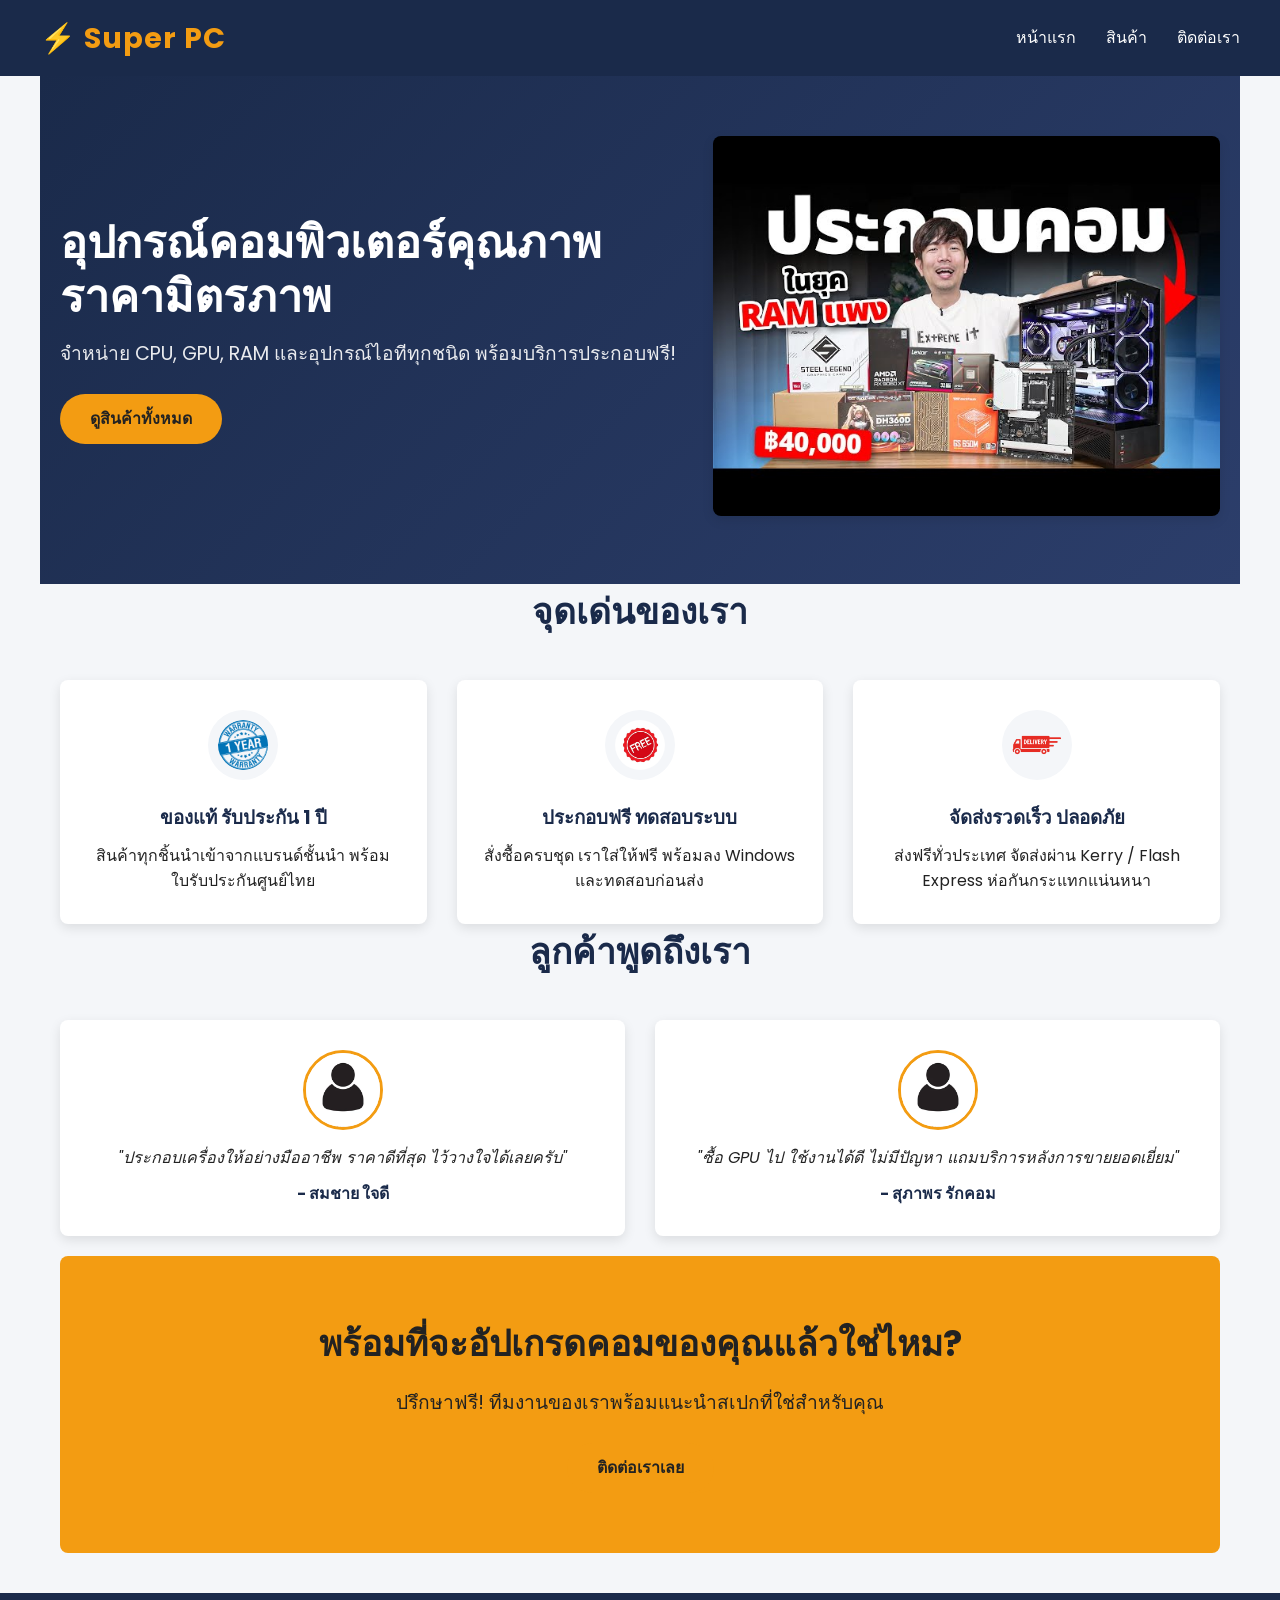
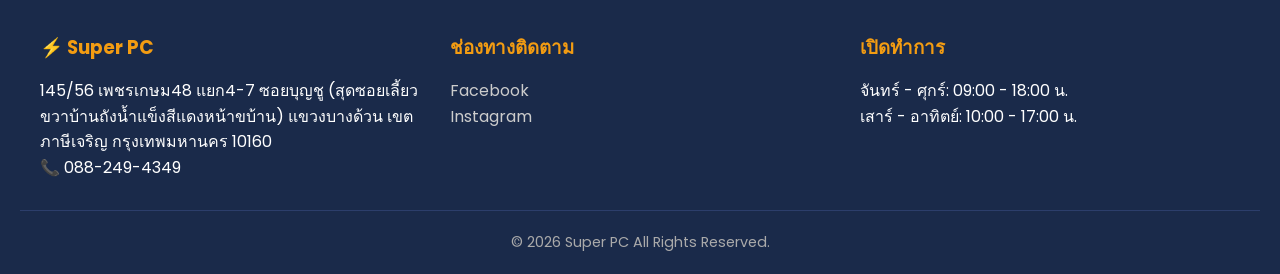
<file: index.html>
<!DOCTYPE html>
<html lang="th">
<head>
    <meta charset="UTF-8">
    <meta name="viewport" content="width=device-width, initial-scale=1.0">
    <title>Super PC- ร้านขายอุปกรณ์คอมพิวเตอร์</title>
    <link rel="stylesheet" href="css/style.css">
</head>
<body>

    <!-- ===== Navbar ===== -->
    <header>
        <nav class="navbar">
            <div class="logo">
                <a href="index.html">⚡ Super PC</a>
            </div>
            <ul class="nav-links">
                <li><a href="index.html">หน้าแรก</a></li>
                <li><a href="menu.html">สินค้า</a></li>
                <li><a href="contact.html">ติดต่อเรา</a></li>
            </ul>
        </nav>
    </header>

    <main>
        <!-- ===== Hero Section ===== -->
        <section class="hero container">
            <div class="hero-content">
                <h1>อุปกรณ์คอมพิวเตอร์คุณภาพ ราคามิตรภาพ</h1>
                <p>จำหน่าย CPU, GPU, RAM และอุปกรณ์ไอทีทุกชนิด พร้อมบริการประกอบฟรี!</p>
                <a href="menu.html" class="btn">ดูสินค้าทั้งหมด</a>
            </div>
            <div class="hero-image">
                <img src="images/sddefault.jpg" alt="ภาพรวมสินค้าอุปกรณ์คอมพิวเตอร์">
            </div>
        </section>

        <!-- ===== Features Section (Grid) ===== -->
        <section class="container">
            <h2 class="section-title">จุดเด่นของเรา</h2>
            <div class="features-grid">
                <div class="feature-card">
                    <img src="images/1-year-warranty-390x300-1.png" alt="ไอคอนรับประกัน">
                    <h3>ของแท้ รับประกัน 1 ปี</h3>
                    <p>สินค้าทุกชิ้นนำเข้าจากแบรนด์ชั้นนำ พร้อมใบรับประกันศูนย์ไทย</p>
                </div>
                <div class="feature-card">
                    <img src="images/sm_5afbe4e9aea42.png" alt="ไอคอนประกอบฟรี">
                    <h3>ประกอบฟรี ทดสอบระบบ</h3>
                    <p>สั่งซื้อครบชุด เราใส่ให้ฟรี พร้อมลง Windows และทดสอบก่อนส่ง</p>
                </div>
                <div class="feature-card">
                    <img src="images/vl8d6y.png" alt="ไอคอนจัดส่ง">
                    <h3>จัดส่งรวดเร็ว ปลอดภัย</h3>
                    <p>ส่งฟรีทั่วประเทศ จัดส่งผ่าน Kerry / Flash Express ห่อกันกระแทกแน่นหนา</p>
                </div>
            </div>
        </section>

        <!-- ===== Testimonials Section ===== -->
        <section class="container">
            <h2 class="section-title">ลูกค้าพูดถึงเรา</h2>
            <div class="testimonials-grid">
                <div class="testimonial-card">
                    <img src="images/people-icon-isolated-flat-design-260nw-401277397.webp" alt="รูปโปรไฟล์ลูกค้า สมชาย">
                    <p>"ประกอบเครื่องให้อย่างมืออาชีพ ราคาดีที่สุด ไว้วางใจได้เลยครับ"</p>
                    <h4>- สมชาย ใจดี</h4>
                </div>
                <div class="testimonial-card">
                    <img src="images/people-icon-isolated-flat-design-260nw-401277397.webp" alt="รูปโปรไฟล์ลูกค้า สุภาพร">
                    <p>"ซื้อ GPU ไป ใช้งานได้ดี ไม่มีปัญหา แถมบริการหลังการขายยอดเยี่ยม"</p>
                    <h4>- สุภาพร รักคอม</h4>
                </div>
            </div>
        </section>

        <!-- ===== CTA Section ===== -->
        <section class="container">
            <div class="cta-section">
                <h2>พร้อมที่จะอัปเกรดคอมของคุณแล้วใช่ไหม?</h2>
                <p>ปรึกษาฟรี! ทีมงานของเราพร้อมแนะนำสเปกที่ใช่สำหรับคุณ</p>
                <a href="contact.html" class="btn">ติดต่อเราเลย</a>
            </div>
        </section>
    </main>

    <!-- ===== Footer ===== -->
    <footer class="footer">
        <div class="footer-grid">
            <div>
                <h3>⚡ Super PC</h3>
                <p>145/56 เพชรเกษม48 แยก4-7 ซอยบุญชู (สุดซอยเลี้ยวขวาบ้านถังน้ำแข็งสีแดงหน้าขบ้าน) แขวงบางด้วน เขตภาษีเจริญ กรุงเทพมหานคร 10160<br>
                </p>
                <p>📞 088-249-4349</p>
            </div>
            <div>
                <h3>ช่องทางติดตาม</h3>
                <a href="https://www.facebook.com/title.ratpol.tangthawllap">Facebook</a><br>
                <a href="https://www.instagram.com/">Instagram</a>
            </div>
            <div>
                <h3>เปิดทำการ</h3>
                <p>จันทร์ - ศุกร์: 09:00 - 18:00 น.</p>
                <p>เสาร์ - อาทิตย์: 10:00 - 17:00 น.</p>
            </div>
        </div>
        <div class="copyright">
            &copy; 2026 Super PC All Rights Reserved.
        </div>
    </footer>

</body>
</html>
</file>
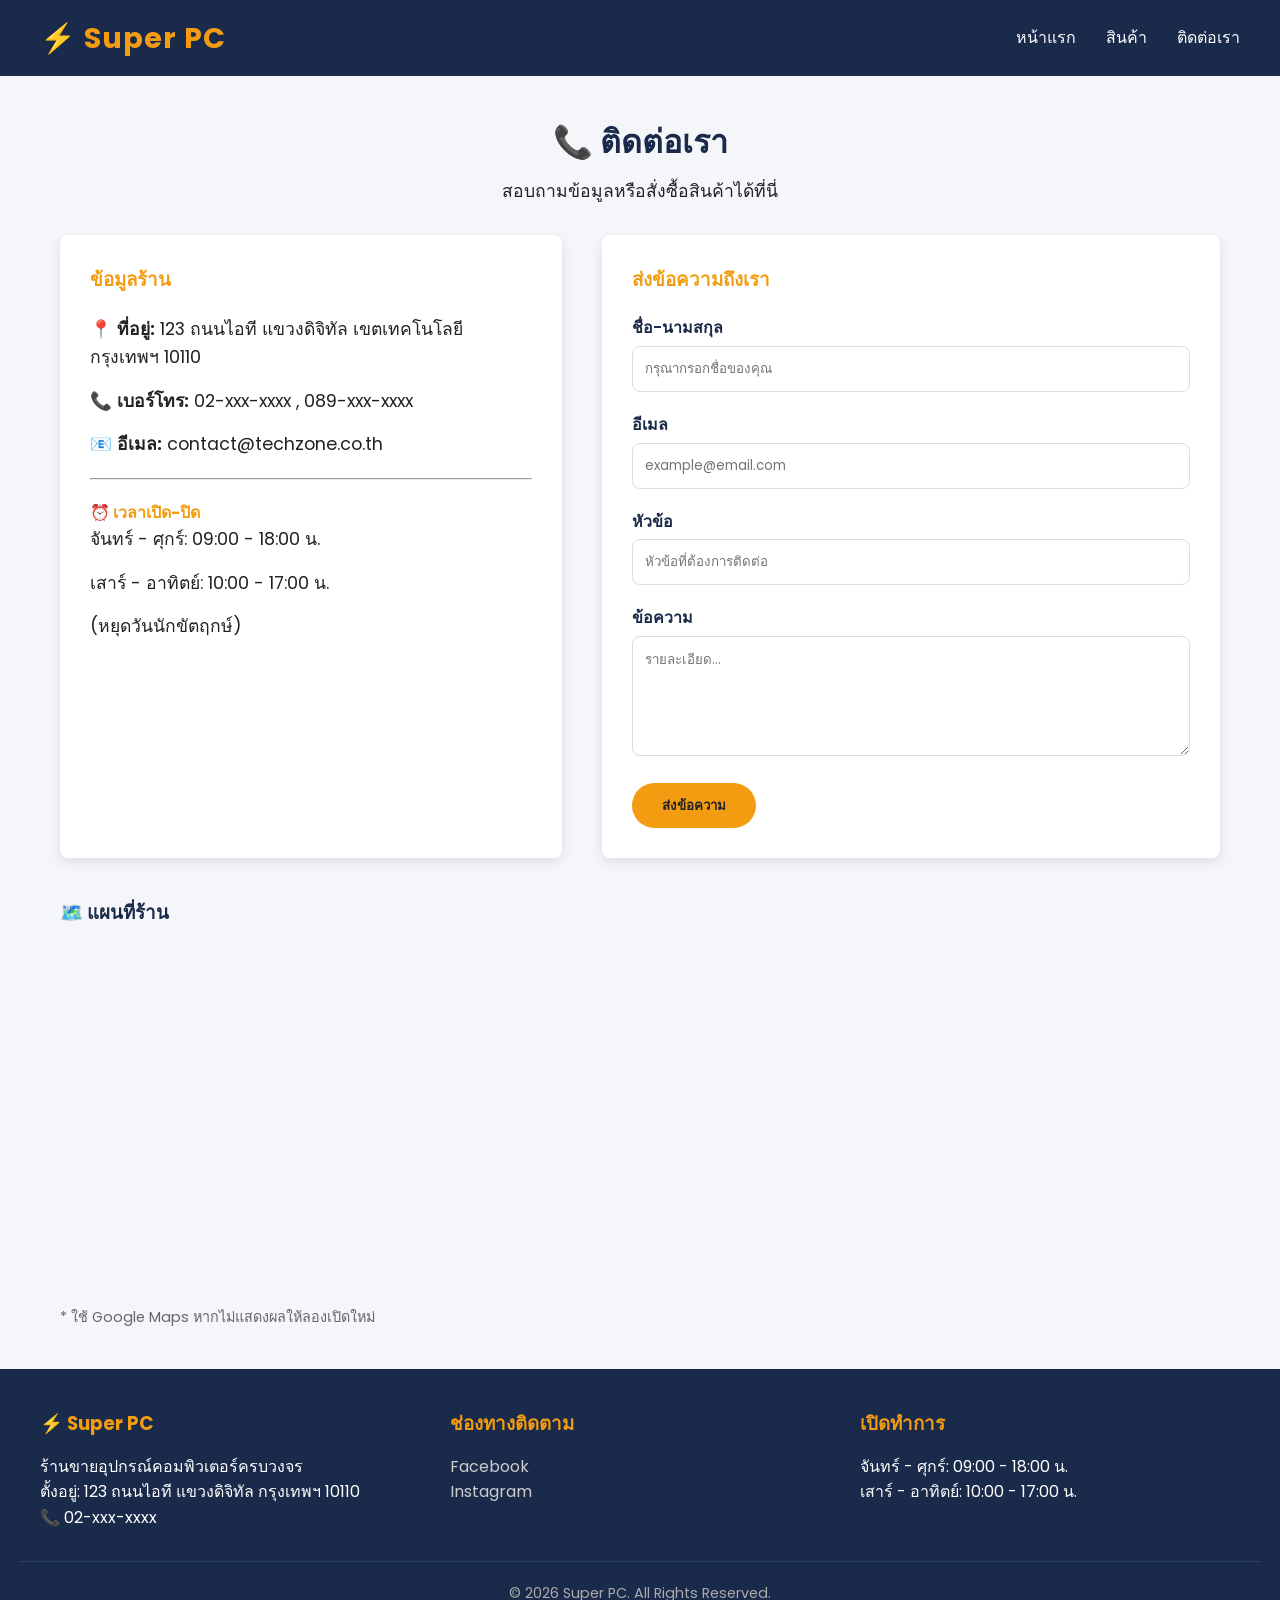
<file: contact.html>
<!DOCTYPE html>
<html lang="th">
<head>
    <meta charset="UTF-8">
    <meta name="viewport" content="width=device-width, initial-scale=1.0">
    <title>ติดต่อเรา - Super PC</title>
    <link rel="stylesheet" href="css/style.css">
</head>
<body>

    <!-- ===== Navbar ===== -->
    <header>
        <nav class="navbar">
            <div class="logo">
                <a href="index.html">⚡ Super PC</a>
            </div>
            <ul class="nav-links">
                <li><a href="index.html">หน้าแรก</a></li>
                <li><a href="menu.html">สินค้า</a></li>
                <li><a href="contact.html">ติดต่อเรา</a></li>
            </ul>
        </nav>
    </header>

    <main>
        <div class="container">
            <!-- ===== Page Header ===== -->
            <h1 style="text-align:center; margin: 40px 0 10px; color: var(--primary);">📞 ติดต่อเรา</h1>
            <p style="text-align:center; font-size:1.1rem; margin-bottom:30px;">สอบถามข้อมูลหรือสั่งซื้อสินค้าได้ที่นี่</p>

            <!-- ===== Contact Info & Form ===== -->
            <div class="contact-wrapper">
                <!-- ข้อมูลติดต่อ -->
                <div class="contact-info">
                    <h3 style="color: var(--secondary); margin-bottom: 20px;">ข้อมูลร้าน</h3>
                    <p>📍 <strong>ที่อยู่:</strong> 123 ถนนไอที แขวงดิจิทัล เขตเทคโนโลยี กรุงเทพฯ 10110</p>
                    <p>📞 <strong>เบอร์โทร:</strong> 02-xxx-xxxx , 089-xxx-xxxx</p>
                    <p>📧 <strong>อีเมล:</strong> contact@techzone.co.th</p>
                    <hr style="margin: 20px 0;">
                    <h4 style="color: var(--secondary);">⏰ เวลาเปิด-ปิด</h4>
                    <p>จันทร์ - ศุกร์: 09:00 - 18:00 น.</p>
                    <p>เสาร์ - อาทิตย์: 10:00 - 17:00 น.</p>
                    <p style="margin-top:10px;">(หยุดวันนักขัตฤกษ์)</p>
                </div>

                <!-- ฟอร์มติดต่อ -->
                <div class="contact-form">
                    <h3 style="color: var(--secondary); margin-bottom: 20px;">ส่งข้อความถึงเรา</h3>
                    <form>
                        <div class="form-group">
                            <label for="name">ชื่อ-นามสกุล</label>
                            <input type="text" id="name" placeholder="กรุณากรอกชื่อของคุณ">
                        </div>
                        <div class="form-group">
                            <label for="email">อีเมล</label>
                            <input type="email" id="email" placeholder="example@email.com">
                        </div>
                        <div class="form-group">
                            <label for="subject">หัวข้อ</label>
                            <input type="text" id="subject" placeholder="หัวข้อที่ต้องการติดต่อ">
                        </div>
                        <div class="form-group">
                            <label for="message">ข้อความ</label>
                            <textarea id="message" placeholder="รายละเอียด..."></textarea>
                        </div>
                        <button type="submit" class="btn">ส่งข้อความ</button>
                    </form>
                </div>
            </div>

            <!-- ===== Map Section ===== -->
            <div class="map-section" style="margin: 40px 0;">
                <h3 style="color: var(--primary); margin-bottom: 15px;">🗺️ แผนที่ร้าน</h3>
                <iframe 
                    src="https://www.google.com/maps/embed?pb=!1m18!1m12!1m3!1d3875.703276246325!2d100.5617398!3d13.7366918!2m3!1f0!2f0!3f0!3m2!1i1024!2i768!4f13.1!3m3!1m2!1s0x30e29ee4b1d4b2f3%3A0x5b6b1a8e2a9c8e2d!2sBangkok!5e0!3m2!1sen!2sth!4v1700000000000" 
                    allowfullscreen="" 
                    loading="lazy" 
                    referrerpolicy="no-referrer-when-downgrade">
                </iframe>
                <p style="font-size:0.9rem; color:#666; margin-top:5px;">* ใช้ Google Maps หากไม่แสดงผลให้ลองเปิดใหม่</p>
            </div>
        </div>
    </main>

    <!-- ===== Footer ===== -->
    <footer class="footer">
        <div class="footer-grid">
            <div>
                <h3>⚡ Super PC</h3>
                <p>ร้านขายอุปกรณ์คอมพิวเตอร์ครบวงจร<br>
                ตั้งอยู่: 123 ถนนไอที แขวงดิจิทัล กรุงเทพฯ 10110</p>
                <p>📞 02-xxx-xxxx</p>
            </div>
            <div>
                <h3>ช่องทางติดตาม</h3>
                <a href="#">Facebook</a><br>
                <a href="#">Instagram</a>
            </div>
            <div>
                <h3>เปิดทำการ</h3>
                <p>จันทร์ - ศุกร์: 09:00 - 18:00 น.</p>
                <p>เสาร์ - อาทิตย์: 10:00 - 17:00 น.</p>
            </div>
        </div>
        <div class="copyright">
            &copy; 2026 Super PC. All Rights Reserved.
        </div>
    </footer>

</body>
</html>
</file>
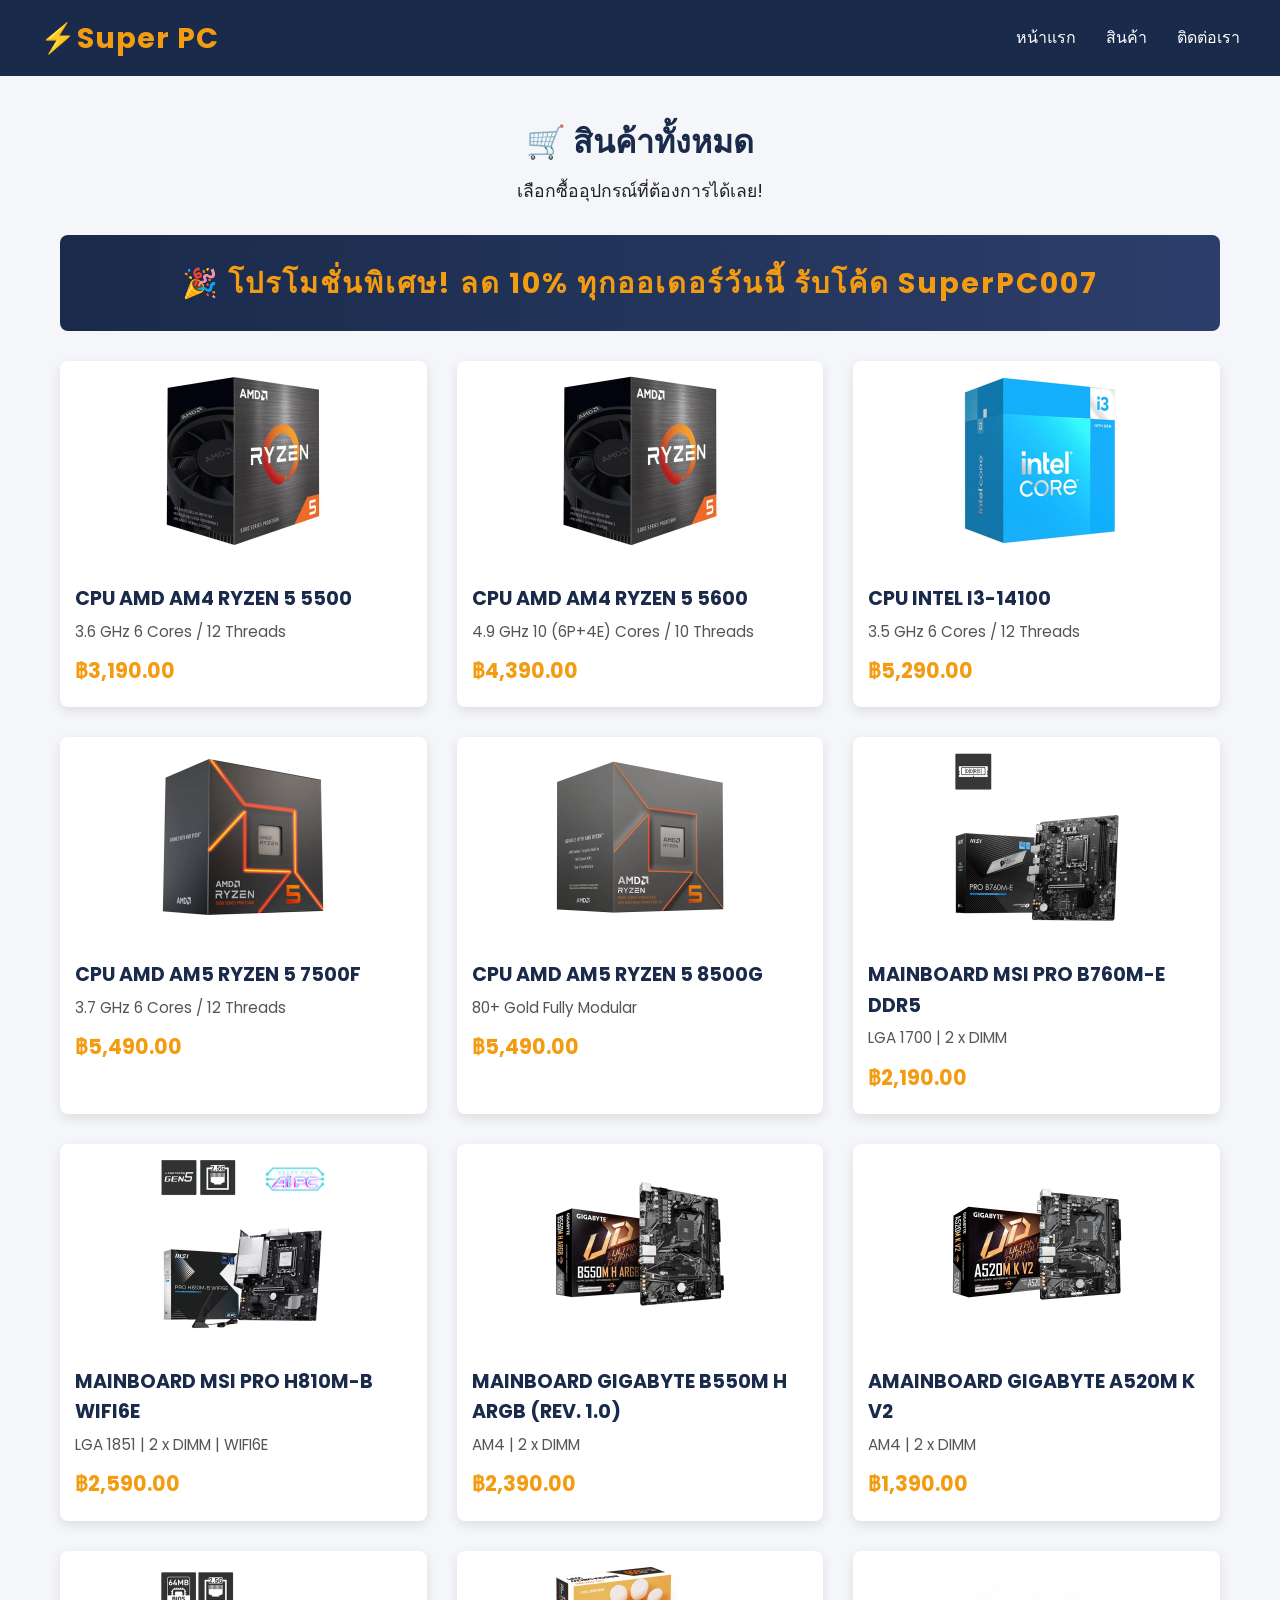
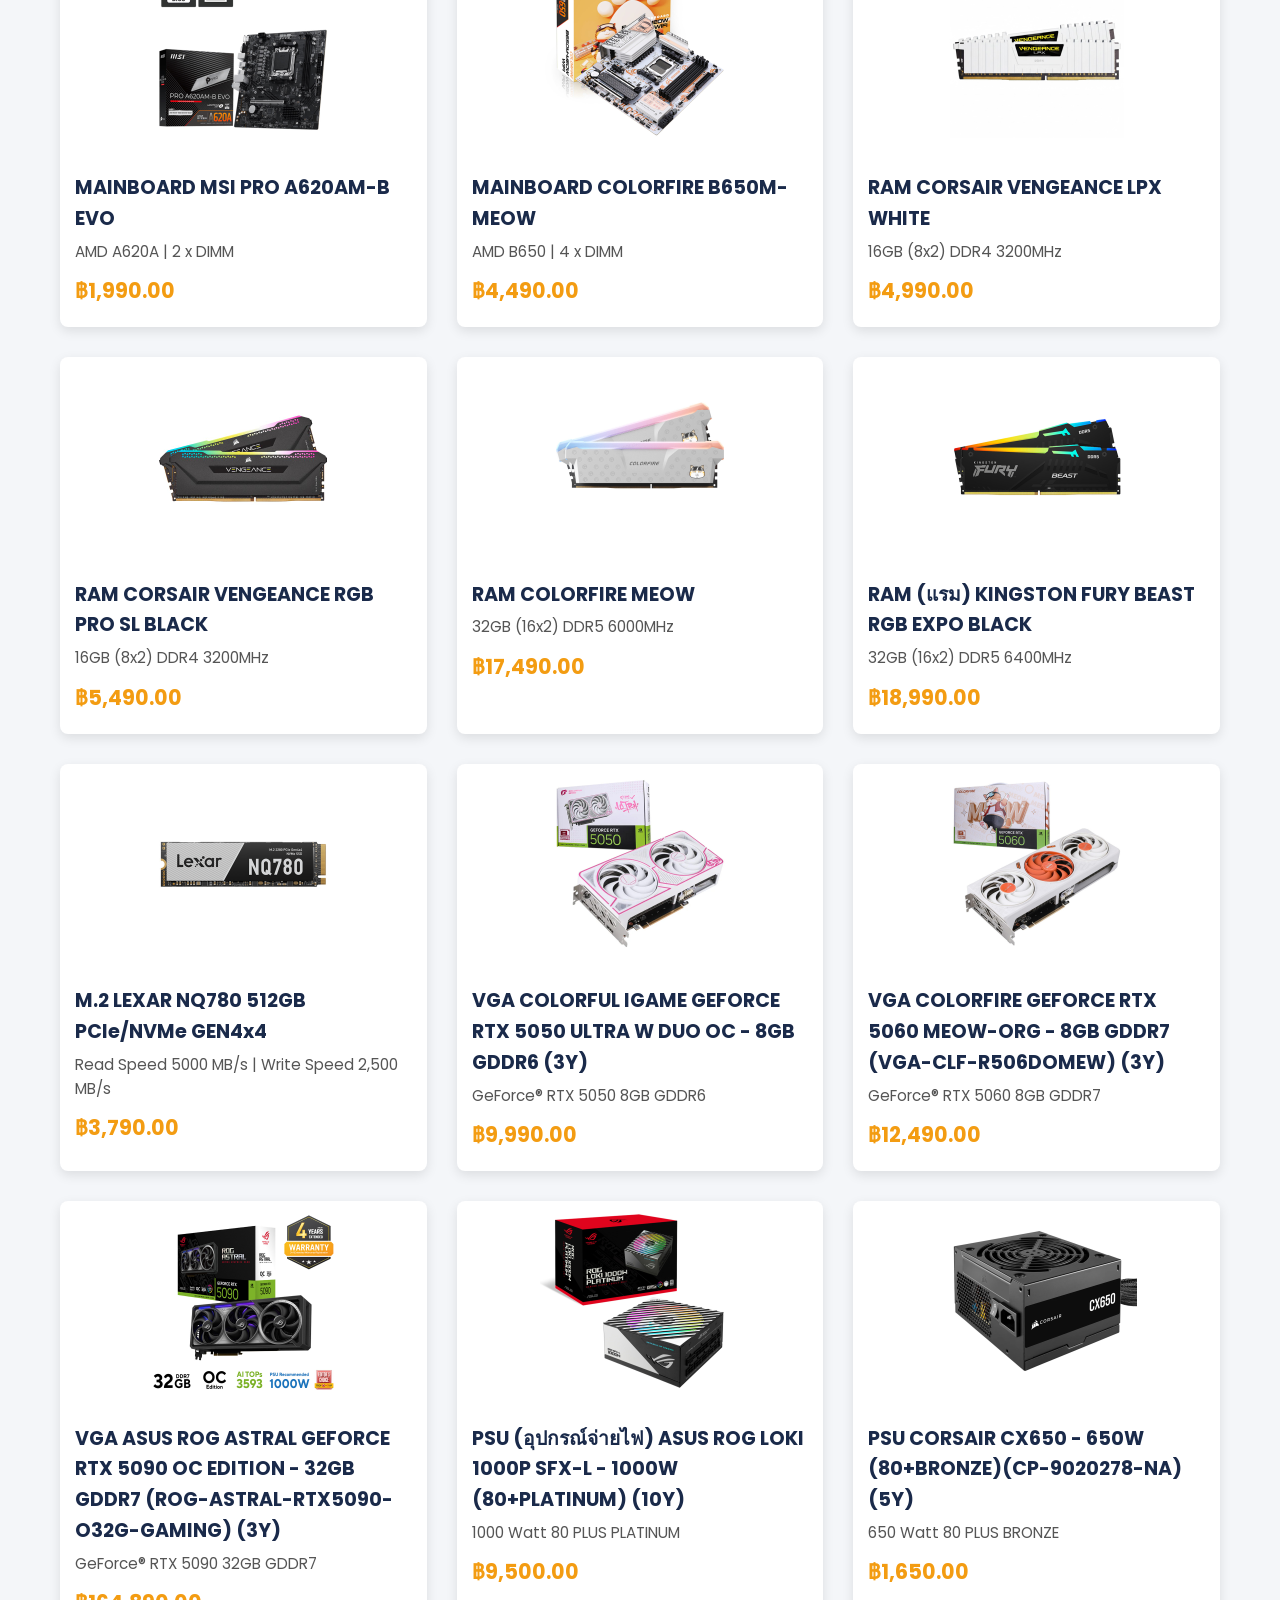
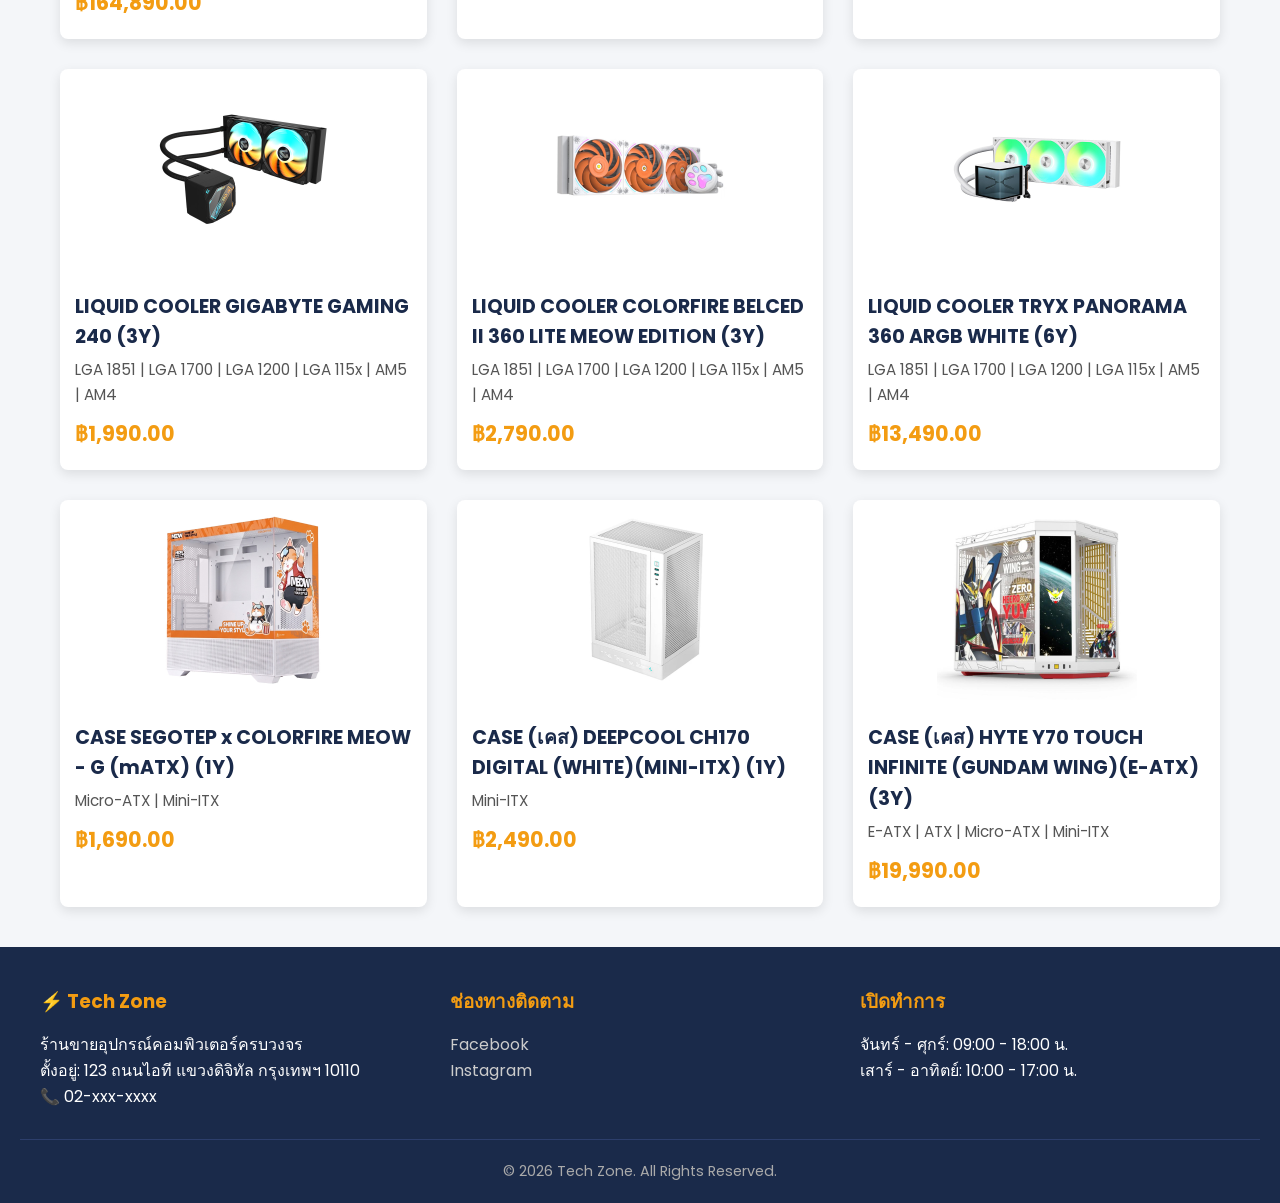
<file: menu.html>
<!DOCTYPE html>
<html lang="th">
<head>
    <meta charset="UTF-8">
    <meta name="viewport" content="width=device-width, initial-scale=1.0">
    <title>สินค้า - Super PC</title>
    <link rel="stylesheet" href="css/style.css">
</head>
<body>

    <!-- ===== Navbar ===== -->
    <header>
        <nav class="navbar">
            <div class="logo">
                <a href="index.html">⚡Super PC</a>
            </div>
            <ul class="nav-links">
                <li><a href="index.html">หน้าแรก</a></li>
                <li><a href="menu.html">สินค้า</a></li>
                <li><a href="contact.html">ติดต่อเรา</a></li>
            </ul>
        </nav>
    </header>

    <main>
        <div class="container">
            <!-- ===== Page Header ===== -->
            <h1 style="text-align:center; margin: 40px 0 10px; color: var(--primary);">🛒 สินค้าทั้งหมด</h1>
            <p style="text-align:center; font-size:1.1rem; margin-bottom:30px;">เลือกซื้ออุปกรณ์ที่ต้องการได้เลย!</p>

            <!-- ===== Promotion Banner ===== -->
            <div class="promo-banner">
                🎉 โปรโมชั่นพิเศษ! ลด 10% ทุกออเดอร์วันนี้ รับโค้ด SuperPC007
            </div>

            <!-- ===== Product Grid (Grid) ===== -->
            <div class="product-grid">
                <!-- สินค้าที่ 1 -->
                <div class="product-card">
                    <img src="images/AMD AM4 RYZEN 5 5500.jpg">
                    <h3>CPU AMD AM4 RYZEN 5 5500 </h3>
                    <p>3.6 GHz 6 Cores / 12 Threads</p>
                    <p class="price">฿3,190.00</p>
                </div>
                <!-- สินค้าที่ 2 -->
                <div class="product-card">
                    <img src="images/AMD AM4 RYZEN 5 5600.jpg">
                    <h3>CPU AMD AM4 RYZEN 5 5600</h3>
                    <p>4.9 GHz 10 (6P+4E) Cores / 10 Threads</p>
                    <p class="price">฿4,390.00</p>
                </div>
                <!-- สินค้าที่ 4 -->
                <div class="product-card">
                    <img src="images/I3-14100.jpg">
                    <h3>CPU INTEL I3-14100</h3>
                    <p>3.5 GHz 6 Cores / 12 Threads</p>
                    <p class="price">฿5,290.00</p>
                </div>
                <!-- สินค้าที่ 5 -->
                <div class="product-card">
                    <img src="images/RYZEN 5 7500F.jpg">
                    <h3>CPU AMD AM5 RYZEN 5 7500F</h3>
                    <p>3.7 GHz 6 Cores / 12 Threads</p>
                    <p class="price">฿5,490.00</p>
                </div>
                <!-- สินค้าที่ 6 -->
                <div class="product-card">
                    <img src="images/RYZEN 5 8500G.jpg">
                    <h3>CPU AMD AM5 RYZEN 5 8500G</h3>
                    <p>80+ Gold Fully Modular</p>
                    <p class="price">฿5,490.00</p>
                </div>
                <!-- สินค้าที่ 7 -->
                <div class="product-card">
                    <img src="images/MAINBOARD MSI PRO B760M-E DDR5 (3Y).jpg">
                    <h3>MAINBOARD MSI PRO B760M-E DDR5</h3>
                    <p>LGA 1700 | 2 x DIMM</p>
                    <p class="price">฿2,190.00</p>
                </div>
                <!-- สินค้าที่ 8 -->
                <div class="product-card">
                    <img src="images/MAINBOARD (เมนบอร์ด)(1851) MSI PRO H810M-B WIFI6E (3Y).jpg">
                    <h3>MAINBOARD MSI PRO H810M-B WIFI6E</h3>
                    <p>LGA 1851 | 2 x DIMM | WIFI6E</p>
                    <p class="price">฿2,590.00</p>
                </div>
                <!-- สินค้าที่ 9 -->
                <div class="product-card">
                    <img src="images/MAINBOARD (เมนบอร์ด)(AM4) GIGABYTE B550M H ARGB (REV. 1.0) (3Y).jpg">
                    <h3>MAINBOARD GIGABYTE B550M H ARGB (REV. 1.0)</h3>
                    <p>	AM4 | 2 x DIMM</p>
                    <p class="price">฿2,390.00</p>
                </div>
                <!-- สินค้าที่ 10 -->
                <div class="product-card">
                    <img src="images/MAINBOARD (เมนบอร์ด)(AM4) GIGABYTE A520M K V2 (REV.1.2) (3Y).jpg">
                    <h3>AMAINBOARD GIGABYTE A520M K V2</h3>
                    <p>AM4 | 2 x DIMM</p>
                    <p class="price">฿1,390.00</p>
                </div>
                <!-- สินค้าที่ 11 -->
                <div class="product-card">
                    <img src="images/MAINBOARD (เมนบอร์ด)(AM5) MSI PRO A620AM-B EVO (3Y).jpg">
                    <h3>MAINBOARD MSI PRO A620AM-B EVO</h3>
                    <p>AMD A620A | 2 x DIMM</p>
                    <p class="price">฿1,990.00</p>
                </div>
                <!-- สินค้าที่ 12 -->
                <div class="product-card">
                    <img src="images/MAINBOARD (เมนบอร์ด)(AM5) COLORFIRE B650M-MEOW WIFI D5 ORANGE (MBD-CLF-B65MEWIFI) (3Y).jpg">
                    <h3>MAINBOARD COLORFIRE B650M-MEOW </h3>
                    <p>AMD B650 | 4 x DIMM</p>
                    <p class="price">฿4,490.00</p>
                </div>
                <!-- สินค้าที่ 13 -->
                <div class="product-card">
                    <img src="images/products151296_800.jpg">
                    <h3>RAM CORSAIR VENGEANCE LPX WHITE</h3>
                    <p>16GB (8x2) DDR4 3200MHz</p>
                    <p class="price">฿4,990.00</p>
                </div>
                <!-- สินค้าที่ 14 -->
                <div class="product-card">
                    <img src="images/product2094_800.jpg">
                    <h3>RAM CORSAIR VENGEANCE RGB PRO SL  BLACK</h3>
                    <p>16GB (8x2) DDR4 3200MHz</p>
                    <p class="price">฿5,490.00</p>
                </div>
                <!-- สินค้าที่ 15 -->
                <div class="product-card">
                    <img src="images/products172888_800.jpg">
                    <h3>RAM COLORFIRE MEOW</h3>
                    <p>32GB (16x2) DDR5 6000MHz</p>
                    <p class="price">฿17,490.00</p>
                </div>
            <!-- สินค้าที่ 16 -->
                <div class="product-card">
                    <img src="images/products42516_800.jpg">
                    <h3>RAM (แรม) KINGSTON FURY BEAST RGB EXPO BLACK</h3>
                    <p>32GB (16x2) DDR5 6400MHz</p>
                    <p class="price">฿18,990.00</p>
                </div>
                <!-- สินค้าที่ 17 -->
                <div class="product-card">
                    <img src="images/products123852_800.jpg">
                    <h3>M.2 LEXAR NQ780 512GB PCIe/NVMe GEN4x4</h3>
                    <p>Read Speed	5000 MB/s | Write Speed	2,500 MB/s</p>
                    <p class="price">฿3,790.00</p>
                </div>
                 <!-- สินค้าที่ 19 -->
                <div class="product-card">
                    <img src="images/VGA(การ์ดจอ) COLORFUL IGAME GEFORCE RTX 5050 ULTRA W DUO OC - 8GB GDDR6 (3Y).jpg">
                    <h3>VGA COLORFUL IGAME GEFORCE RTX 5050 ULTRA W DUO OC - 8GB GDDR6 (3Y)</h3>
                    <p>GeForce® RTX 5050 8GB GDDR6</p>
                    <p class="price">฿9,990.00</p>
                </div>
                 <!-- สินค้าที่ 20 -->
                <div class="product-card">
                    <img src="images/VGA(การ์ดจอ) COLORFIRE GEFORCE RTX 5060 MEOW-ORG - 8GB GDDR7 (VGA-CLF-R506DOMEW) (3Y).jpg">
                    <h3>VGA COLORFIRE GEFORCE RTX 5060 MEOW-ORG - 8GB GDDR7 (VGA-CLF-R506DOMEW) (3Y)</h3>
                    <p>GeForce® RTX 5060 	8GB GDDR7</p>
                    <p class="price">฿12,490.00</p>
                </div>
                 <!-- สินค้าที่ 21 -->
                <div class="product-card">
                    <img src="images/VGA(การ์ดจอ) ASUS ROG ASTRAL GEFORCE RTX 5090 OC EDITION - 32GB GDDR7 (ROG-ASTRAL-RTX5090-O32G-GAMING) (3Y).jpg">
                    <h3>VGA ASUS ROG ASTRAL GEFORCE RTX 5090 OC EDITION - 32GB GDDR7 (ROG-ASTRAL-RTX5090-O32G-GAMING) (3Y)</h3>
                    <p>GeForce® RTX 5090 32GB GDDR7</p>
                    <p class="price">฿164,890.00</p>
                </div>
                 <!-- สินค้าที่ 22 -->
                <div class="product-card">
                    <img src="images/PSU (อุปกรณ์จ่ายไฟ) ASUS ROG LOKI 1000P SFX-L - 1000W (80+PLATINUM) (10Y).jpg">
                    <h3>PSU (อุปกรณ์จ่ายไฟ) ASUS ROG LOKI 1000P SFX-L - 1000W (80+PLATINUM) (10Y)</h3>
                    <p>1000 Watt 80 PLUS PLATINUM</p>
                    <p class="price">฿9,500.00</p>
                </div>
                 <!-- สินค้าที่ 23 -->
                <div class="product-card">
                    <img src="images/PSU (อุปกรณ์จ่ายไฟ) CORSAIR CX650 - 650W (80+BRONZE)(CP-9020278-NA) (5Y).jpg">
                    <h3>PSU CORSAIR CX650 - 650W (80+BRONZE)(CP-9020278-NA) (5Y)</h3>
                    <p>650 Watt 80 PLUS BRONZE</p>
                    <p class="price">฿1,650.00</p>
                </div>
                 <!-- สินค้าที่ 24 -->
                <div class="product-card">
                    <img src="images/LIQUID COOLER (ชุดน้ำปิด) GIGABYTE GAMING 240 (3Y).jpg">
                    <h3>LIQUID COOLER GIGABYTE GAMING 240 (3Y)</h3>
                    <p>LGA 1851 | LGA 1700 | LGA 1200 | LGA 115x | AM5 | AM4</p>
                    <p class="price">฿1,990.00</p>
                </div>
                 <!-- สินค้าที่ 25 -->
                <div class="product-card">
                    <img src="images/LIQUID COOLER (ชุดน้ำปิด) COLORFIRE BELCED II 360 LITE MEOW EDITION (3Y).jpg">
                    <h3>LIQUID COOLER COLORFIRE BELCED II 360 LITE MEOW EDITION (3Y)</h3>
                    <p>LGA 1851 | LGA 1700 | LGA 1200 | LGA 115x | AM5 | AM4</p>
                    <p class="price">฿2,790.00</p>
                </div>
                 <!-- สินค้าที่ 26 -->
                <div class="product-card">
                    <img src="images/LIQUID COOLER (ชุดน้ำปิด) TRYX PANORAMA 360 ARGB WHITE (6Y).jpg">
                    <h3>LIQUID COOLER TRYX PANORAMA 360 ARGB WHITE (6Y)</h3>
                    <p>LGA 1851 | LGA 1700 | LGA 1200 | LGA 115x | AM5 | AM4</p>
                    <p class="price">฿13,490.00</p>
                </div>
                 <!-- สินค้าที่ 27 -->
                <div class="product-card">
                    <img src="images/CASE (เคส) SEGOTEP x COLORFIRE MEOW - G (mATX) (1Y).jpg">
                    <h3>CASE SEGOTEP x COLORFIRE MEOW - G (mATX) (1Y)</h3>
                    <p>Micro-ATX | Mini-ITX</p>
                    <p class="price">฿1,690.00</p>
                </div>
                 <!-- สินค้าที่ 17 -->
                <div class="product-card">
                    <img src="images/CASE (เคส) DEEPCOOL CH170 DIGITAL (WHITE)(MINI-ITX) (1Y).jpg">
                    <h3>CASE (เคส) DEEPCOOL CH170 DIGITAL (WHITE)(MINI-ITX) (1Y)</h3>
                    <p>Mini-ITX</p>
                    <p class="price">฿2,490.00</p>
                </div>
                 <!-- สินค้าที่ 17 -->
                <div class="product-card">
                    <img src="images/CASE (เคส) HYTE Y70 TOUCH INFINITE (GUNDAM WING)(E-ATX) (3Y).jpg">
                    <h3>CASE (เคส) HYTE Y70 TOUCH INFINITE (GUNDAM WING)(E-ATX) (3Y)</h3>
                    <p>E-ATX | ATX | Micro-ATX | Mini-ITX</p>
                    <p class="price">฿19,990.00</p>
                </div>
            </div>
        </div>
    </main>

    <!-- ===== Footer ===== -->
    <footer class="footer">
        <div class="footer-grid">
            <div>
                <h3>⚡ Tech Zone</h3>
                <p>ร้านขายอุปกรณ์คอมพิวเตอร์ครบวงจร<br>
                ตั้งอยู่: 123 ถนนไอที แขวงดิจิทัล กรุงเทพฯ 10110</p>
                <p>📞 02-xxx-xxxx</p>
            </div>
            <div>
                <h3>ช่องทางติดตาม</h3>
                <a href="#">Facebook</a><br>
                <a href="#">Instagram</a>
            </div>
            <div>
                <h3>เปิดทำการ</h3>
                <p>จันทร์ - ศุกร์: 09:00 - 18:00 น.</p>
                <p>เสาร์ - อาทิตย์: 10:00 - 17:00 น.</p>
            </div>
        </div>
        <div class="copyright">
            &copy; 2026 Tech Zone. All Rights Reserved.
        </div>
    </footer>

</body>
</html>
</file>
<file: css/style.css>
/* ===== Google Fonts ===== */
@import url('https://fonts.googleapis.com/css2?family=Poppins:wght@300;400;600;700&display=swap');

/* ===== CSS Variables (Bonus) ===== */
:root {
    --primary: #1a2a4a;      /* สีน้ำเงินเข้ม */
    --secondary: #f39c12;    /* สีส้มทอง */
    --bg-light: #f4f6f9;     /* สีเทาอ่อน */
    --text-dark: #222;
    --text-light: #fff;
    --shadow: 0 4px 12px rgba(0, 0, 0, 0.1);
    --radius: 8px;
    --transition: 0.3s ease; /* Transition สำหรับ hover */
    --font: 'Poppins', sans-serif;
}

/* ===== Reset & Base ===== */
* {
    margin: 0;
    padding: 0;
    box-sizing: border-box;
}

body {
    font-family: var(--font);
    background-color: var(--bg-light);
    color: var(--text-dark);
    line-height: 1.6;
}

.container {
    max-width: 1200px;
    margin: 0 auto;
    padding: 0 20px;
}

/* ===== Navbar (Flexbox 1) ===== */
.navbar {
    display: flex;
    justify-content: space-between;
    align-items: center;
    background-color: var(--primary);
    padding: 15px 40px;
    flex-wrap: wrap;
}

.logo a {
    color: var(--secondary);
    font-size: 1.8rem;
    font-weight: 700;
    text-decoration: none;
    letter-spacing: 1px;
}

.nav-links {
    display: flex;
    list-style: none;
    gap: 30px;
}

.nav-links a {
    color: var(--text-light);
    text-decoration: none;
    font-weight: 400;
    padding: 8px 0;
    border-bottom: 2px solid transparent;
    transition: var(--transition);
}

.nav-links a:hover {
    color: var(--secondary);
    border-bottom-color: var(--secondary);
}

/* ===== Buttons ===== */
.btn {
    display: inline-block;
    background-color: var(--secondary);
    color: var(--text-dark);
    padding: 12px 30px;
    border-radius: 30px;
    text-decoration: none;
    font-weight: 600;
    transition: var(--transition);
    border: none;
    cursor: pointer;
}

.btn:hover {
    background-color: #d68910;
    transform: translateY(-3px); /* ขยับนิดๆ */
    box-shadow: 0 8px 20px rgba(243, 156, 18, 0.4);
}

.btn-outline {
    background-color: transparent;
    color: var(--text-light);
    border: 2px solid var(--secondary);
}

.btn-outline:hover {
    background-color: var(--secondary);
    color: var(--text-dark);
}

/* ===== Hero (Flexbox 2) ===== */
.hero {
    display: flex;
    align-items: center;
    justify-content: space-between;
    padding: 60px 20px;
    background: linear-gradient(135deg, var(--primary), #2c3e6b);
    color: var(--text-light);
    min-height: 400px;
    flex-wrap: wrap;
    gap: 30px;
}

.hero-content {
    flex: 1 1 50%;
}

.hero-content h1 {
    font-size: 2.8rem;
    margin-bottom: 15px;
    line-height: 1.2;
}

.hero-content p {
    font-size: 1.2rem;
    margin-bottom: 25px;
    opacity: 0.9;
}

.hero-image {
    flex: 1 1 40%;
    text-align: center;
}

.hero-image img {
    max-width: 100%;
    border-radius: var(--radius);
    box-shadow: var(--shadow);
}

/* ===== Sections ===== */
section {
    padding: 60px 0;
}

.section-title {
    text-align: center;
    font-size: 2.2rem;
    color: var(--primary);
    margin-bottom: 40px;
    font-weight: 600;
}

/* ===== Features (Grid 1) ===== */
.features-grid {
    display: grid;
    grid-template-columns: repeat(3, 1fr);
    gap: 30px;
}

.feature-card {
    background: white;
    padding: 30px 20px;
    text-align: center;
    border-radius: var(--radius);
    box-shadow: var(--shadow);
    transition: var(--transition);
}

.feature-card:hover {
    transform: translateY(-8px);
    box-shadow: 0 10px 30px rgba(0, 0, 0, 0.15);
}

.feature-card img {
    width: 70px;
    height: 70px;
    border-radius: 50%;
    object-fit: cover;
    margin-bottom: 15px;
    background: var(--bg-light);
    padding: 10px;
}

.feature-card h3 {
    color: var(--primary);
    margin-bottom: 10px;
}

/* ===== Testimonials ===== */
.testimonials-grid {
    display: grid;
    grid-template-columns: repeat(2, 1fr);
    gap: 30px;
}

.testimonial-card {
    background: white;
    padding: 30px;
    border-radius: var(--radius);
    box-shadow: var(--shadow);
    display: flex;
    flex-direction: column;
    align-items: center;
    text-align: center;
}

.testimonial-card img {
    width: 80px;
    height: 80px;
    border-radius: 50%; /* ทำเป็นวงกลม */
    object-fit: cover;
    margin-bottom: 15px;
    border: 3px solid var(--secondary);
}

.testimonial-card p {
    font-style: italic;
    margin-bottom: 10px;
}

.testimonial-card h4 {
    color: var(--primary);
}

/* ===== CTA ===== */
.cta-section {
    background: var(--secondary);
    text-align: center;
    padding: 60px 20px;
    border-radius: var(--radius);
    margin: 20px 0;
}

.cta-section h2 {
    color: var(--text-dark);
    font-size: 2.2rem;
    margin-bottom: 15px;
}

.cta-section p {
    font-size: 1.2rem;
    margin-bottom: 25px;
}

/* ===== Product Grid (Grid 2) ===== */
.product-grid {
    display: grid;
    grid-template-columns: repeat(3, 1fr);
    gap: 30px;
}

.product-card {
    background: white;
    border-radius: var(--radius);
    box-shadow: var(--shadow);
    overflow: hidden;
    transition: var(--transition);
    padding-bottom: 20px;
}

.product-card:hover {
    transform: scale(1.03);
    box-shadow: 0 10px 30px rgba(0, 0, 0, 0.2);
}

.product-card img {
    width: 100%;
    height: 200px;
    object-fit: contain;
}

.product-card h3 {
    font-size: 1.2rem;
    margin: 15px 15px 5px;
    color: var(--primary);
}

.product-card p {
    margin: 0 15px 10px;
    color: #555;
    font-size: 0.95rem;
}

.product-card .price {
    font-weight: 700;
    color: var(--secondary);
    font-size: 1.3rem;
    margin: 0 15px;
}

/* ===== Promotion Banner ===== */
.promo-banner {
    background: linear-gradient(90deg, var(--primary), #2c3e6b);
    color: var(--secondary);
    text-align: center;
    padding: 25px;
    border-radius: var(--radius);
    font-size: 1.8rem;
    font-weight: 700;
    letter-spacing: 2px;
    margin: 30px 0;
}

/* ===== Contact Info & Form ===== */
.contact-wrapper {
    display: flex;
    gap: 40px;
    flex-wrap: wrap;
}

.contact-info {
    flex: 1 1 40%;
    background: white;
    padding: 30px;
    border-radius: var(--radius);
    box-shadow: var(--shadow);
}

.contact-info p {
    margin-bottom: 15px;
    font-size: 1.1rem;
}

.contact-form {
    flex: 1 1 50%;
    background: white;
    padding: 30px;
    border-radius: var(--radius);
    box-shadow: var(--shadow);
}

.form-group {
    margin-bottom: 20px;
}

.form-group label {
    display: block;
    font-weight: 600;
    margin-bottom: 5px;
    color: var(--primary);
}

.form-group input,
.form-group textarea {
    width: 100%;
    padding: 12px;
    border: 1px solid #ddd;
    border-radius: var(--radius);
    font-family: var(--font);
    transition: var(--transition);
}

.form-group input:focus,
.form-group textarea:focus {
    border-color: var(--secondary);
    outline: none;
    box-shadow: 0 0 0 3px rgba(243, 156, 18, 0.2);
}

.form-group textarea {
    height: 120px;
    resize: vertical;
}

/* ===== Map ===== */
.map-section iframe {
    width: 100%;
    height: 350px;
    border: 0;
    border-radius: var(--radius);
}

/* ===== Footer ===== */
.footer {
    background: var(--primary);
    color: var(--text-light);
    padding: 40px 20px 20px;
    margin-top: 40px;
}

.footer-grid {
    display: grid;
    grid-template-columns: repeat(3, 1fr);
    gap: 30px;
    max-width: 1200px;
    margin: 0 auto;
}

.footer-grid h3 {
    color: var(--secondary);
    margin-bottom: 15px;
}

.footer-grid a {
    color: #ccc;
    text-decoration: none;
    transition: var(--transition);
    display: inline-block;
    margin-right: 15px;
}

.footer-grid a:hover {
    color: var(--secondary);
}

.copyright {
    text-align: center;
    border-top: 1px solid #2c3e6b;
    padding-top: 20px;
    margin-top: 30px;
    font-size: 0.9rem;
    color: #aaa;
}

/* ===== Responsive (Bonus) ===== */
@media (max-width: 768px) {
    .navbar {
        flex-direction: column;
        gap: 15px;
        padding: 15px 20px;
    }

    .nav-links {
        gap: 15px;
        flex-wrap: wrap;
        justify-content: center;
    }

    .hero {
        flex-direction: column;
        text-align: center;
        padding: 40px 20px;
    }

    .hero-content h1 {
        font-size: 2rem;
    }

    .features-grid,
    .product-grid,
    .footer-grid {
        grid-template-columns: 1fr;
    }

    .testimonials-grid {
        grid-template-columns: 1fr;
    }

    .contact-wrapper {
        flex-direction: column;
    }

    .section-title {
        font-size: 1.8rem;
    }

    .promo-banner {
        font-size: 1.2rem;
        padding: 15px;
    }
}
</file>
